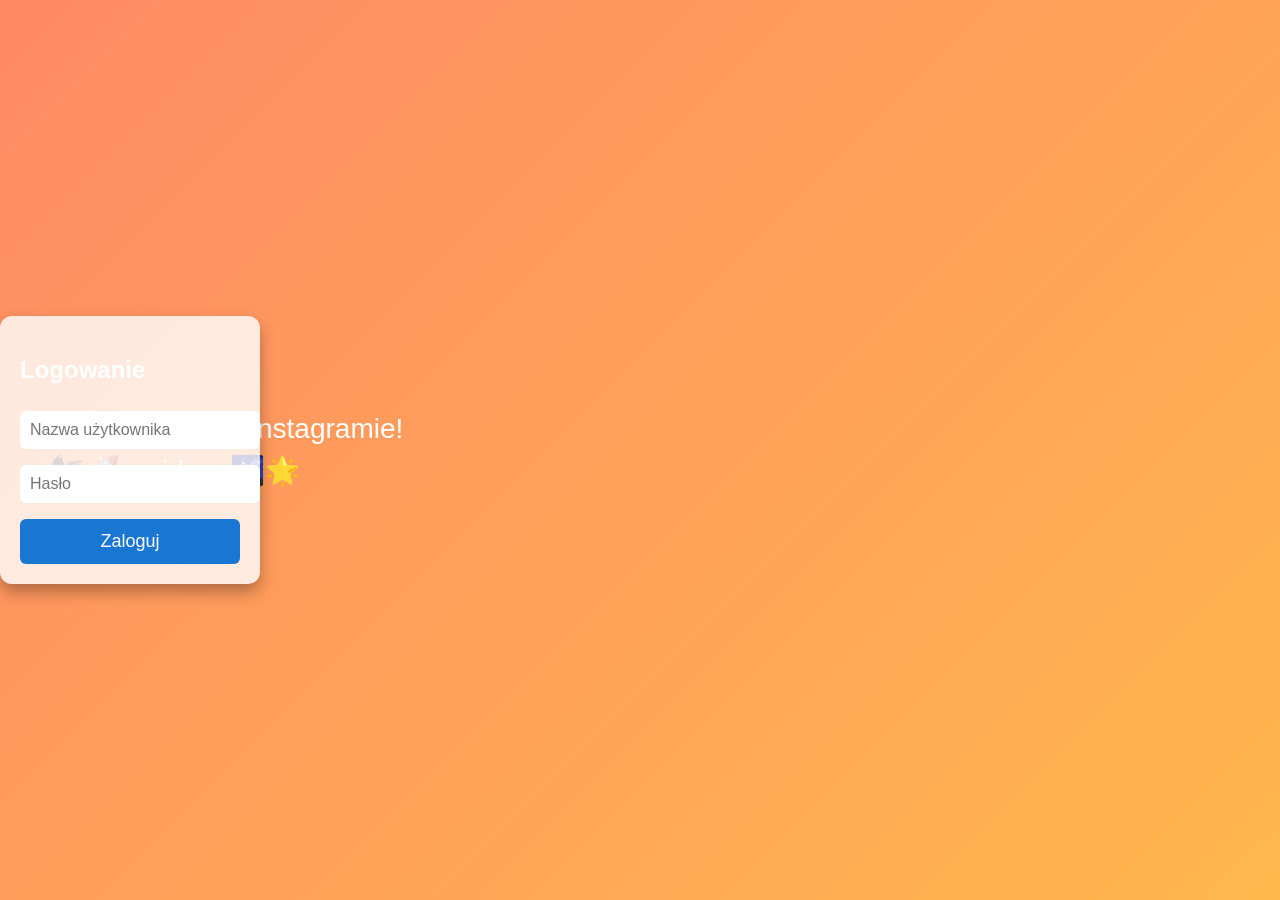
<file: index.html>
<!DOCTYPE html>
<html lang="pl">
<head>
    <meta charset="UTF-8">
    <title>Znajdź mnie na Instagramie!</title>
    <style>
        body {
            font-family: Arial, sans-serif;
            background: linear-gradient(135deg, #ff8a65, #ffb74d);
            color: white;
            display: flex;
            justify-content: space-between;
            align-items: center;
            height: 100vh;
            margin: 0;
            overflow: hidden;
        }

        .login-box {
            padding: 20px;
            background: rgba(255, 255, 255, 0.8);
            border-radius: 12px;
            box-shadow: 0 8px 16px rgba(0, 0, 0, 0.3);
            transition: transform 0.2s ease;
            position: absolute;
        }

        input {
            margin: 8px 0;
            padding: 10px;
            width: 100%;
            border: none;
            border-radius: 6px;
            font-size: 16px;
        }

            input[type="password"] {
                -webkit-text-security: disc;
            }

        button {
            padding: 12px;
            width: 100%;
            background-color: #1976d2;
            color: white;
            border: none;
            border-radius: 6px;
            cursor: pointer;
            font-size: 18px;
            margin-top: 8px;
        }

            button:hover {
                background-color: #004ba0;
            }

        .info {
            margin-left: 50px;
            font-size: 28px;
            line-height: 1.5;
            animation: floatText 3s infinite alternate;
        }

        @keyframes floatText {
            from {
                transform: translateY(0);
            }

            to {
                transform: translateY(-10px);
            }
        }

        @keyframes dodge {
            from {
                transform: translate(0, 0);
            }

            to {
                transform: translate(50px, 0);
            }
        }
    </style>
    <script>
        let escapeCount = 0;

        function hashPassword(password) {
            return btoa(password);
        }

        function moveBox() {
            if (escapeCount < 3) {
                const loginBox = document.querySelector('.login-box');
                const x = Math.random() * (window.innerWidth - 300);
                const y = Math.random() * (window.innerHeight - 200);
                loginBox.style.left = x + 'px';
                loginBox.style.top = y + 'px';
                escapeCount++;
            } else {
                login();
            }
        }

        function login() {
            const username = document.getElementById('username').value;
            const password = document.getElementById('password').value;
            const hashedPassword = hashPassword(password);

            const storedUsername = 'arriderx';
            const storedPassword = 'RmlsaXAxNTExQA==';

            if (username === storedUsername && hashedPassword === storedPassword) {
                window.location.href = 'dashboard.html';
            } else {
                alert('Ty kurwo jebana, nie masz dostępu. Wypierdalaj!');
            }
        }
    </script>
</head>
<body>
    <div class="info">
        Znajdź mnie na Instagramie!<br>
        🦅🚀 arriderx 🌌🌟
    </div>
    <div class="login-box">
        <h2>Logowanie</h2>
        <input type="text" id="username" placeholder="Nazwa użytkownika" required><br>
        <input type="password" id="password" placeholder="Hasło" required><br>
        <button onclick="moveBox()">Zaloguj</button>
    </div>
</body>
</html>
</file>
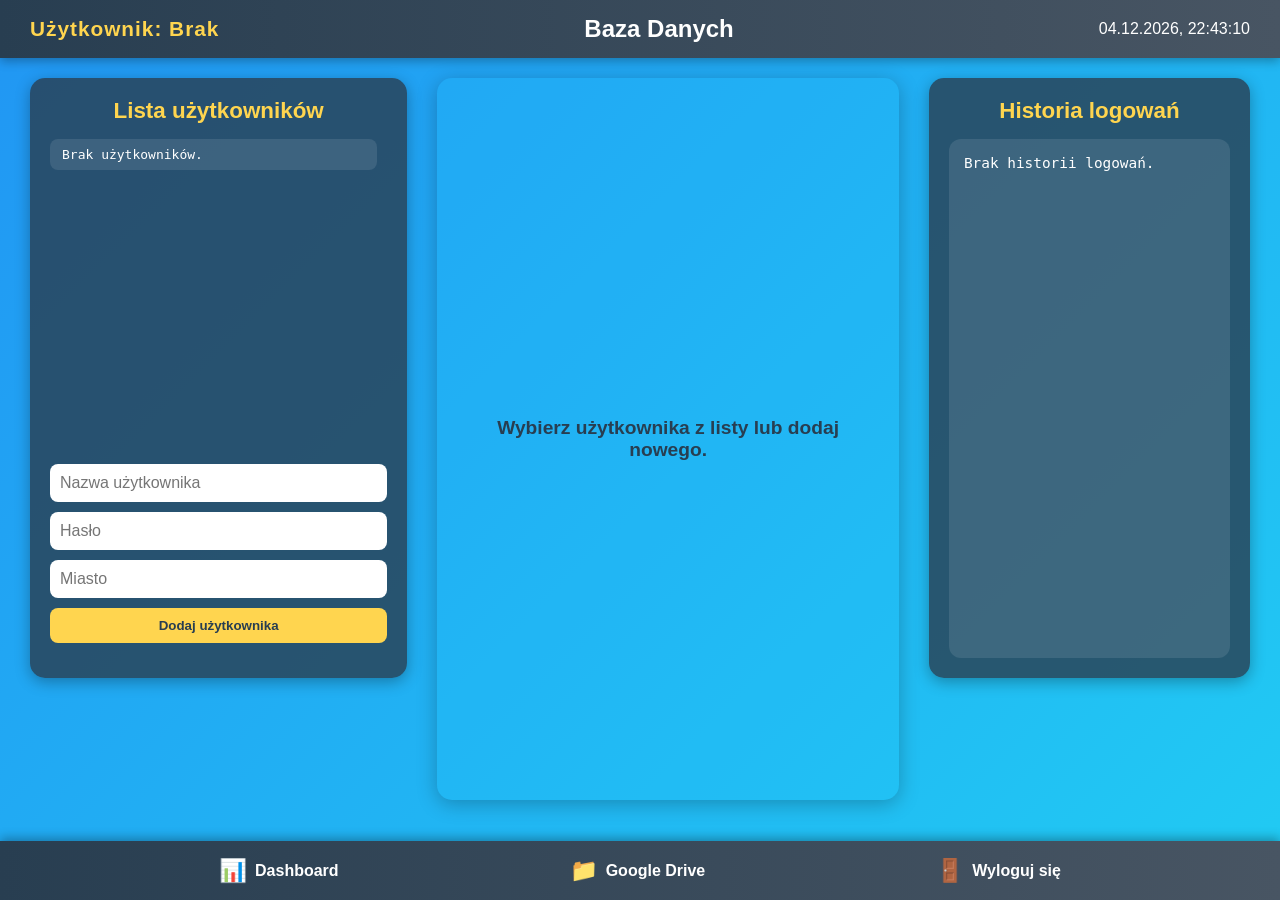
<file: bazadanych.html>
﻿<!DOCTYPE html>
<html lang="pl">
<head>
    <meta charset="UTF-8" />
    <title>Baza Danych - Panel użytkownika</title>
    <style>
        /* Reset marginesów i paddingów */
        * {
            box-sizing: border-box;
            margin: 0;
            padding: 0;
        }

        body {
            font-family: 'Segoe UI', Tahoma, Geneva, Verdana, sans-serif;
            background: linear-gradient(135deg, #2196f3, #21cbf3);
            color: white;
            min-height: 100vh;
            display: flex;
            flex-direction: column;
            overflow-x: hidden;
        }

        /* Pasek u góry */
        header {
            background: linear-gradient(90deg, #283e51, #485563);
            padding: 15px 30px;
            display: flex;
            align-items: center;
            justify-content: space-between;
            box-shadow: 0 3px 10px rgba(0,0,0,0.3);
            position: sticky;
            top: 0;
            z-index: 100;
        }

            header .left {
                font-weight: 700;
                font-size: 1.3rem;
                color: #ffd54f;
                letter-spacing: 1px;
            }

            header .center {
                font-weight: 600;
                font-size: 1.5rem;
                color: #fff;
                user-select: none;
            }

            header .right {
                font-weight: 500;
                font-size: 1rem;
                color: #fff;
                text-align: right;
                user-select: none;
            }

        /* Layout główny - trzy kolumny */
        main {
            flex-grow: 1;
            padding: 20px 30px 100px; /* miejsce na pasek na dole */
            max-width: 1300px;
            margin: 0 auto;
            width: 100%;
            display: flex;
            gap: 30px;
        }

        /* Lewy panel */
        section.left-panel {
            flex: 1.2;
            background: rgba(40, 62, 81, 0.8);
            border-radius: 15px;
            padding: 20px;
            display: flex;
            flex-direction: column;
            height: 600px;
            box-shadow: 0 4px 15px rgba(0,0,0,0.3);
        }

            section.left-panel h3 {
                font-weight: 700;
                font-size: 1.4rem;
                margin-bottom: 15px;
                color: #ffd54f;
                user-select: none;
                text-align: center;
            }

        /* Lista użytkowników */
        ul.user-list {
            list-style: none;
            flex-grow: 1;
            overflow-y: auto;
            padding-right: 10px;
            margin-bottom: 15px;
        }

            ul.user-list li {
                padding: 8px 12px;
                border-radius: 8px;
                background: rgba(255,255,255,0.1);
                margin-bottom: 8px;
                cursor: pointer;
                transition: background-color 0.3s ease;
                font-family: monospace;
                display: flex;
                justify-content: space-between;
                gap: 10px;
            }

                ul.user-list li:hover {
                    background: rgba(255, 213, 79, 0.3);
                }

                ul.user-list li span {
                    flex: 1;
                    text-align: center;
                    user-select: none;
                }

        /* Pole dodawania użytkownika */
        form.add-user-form {
            display: flex;
            flex-direction: column;
            gap: 10px;
            margin-bottom: 15px;
        }

            form.add-user-form input[type="text"],
            form.add-user-form input[type="password"] {
                padding: 10px;
                border-radius: 8px;
                border: none;
                font-size: 1rem;
                outline: none;
            }

            form.add-user-form input[readonly] {
                background: rgba(255, 255, 255, 0.2);
                cursor: not-allowed;
            }

            form.add-user-form button {
                background: #ffd54f;
                color: #283e51;
                font-weight: 700;
                border: none;
                padding: 10px;
                border-radius: 8px;
                cursor: pointer;
                transition: background-color 0.3s ease;
            }

                form.add-user-form button:hover {
                    background: #ffea7f;
                }

        /* Historia logowania */
        div.login-history {
            flex-grow: 1;
            overflow-y: auto;
            background: rgba(255, 255, 255, 0.1);
            border-radius: 12px;
            padding: 15px;
            font-size: 0.9rem;
            user-select: none;
        }

            div.login-history h4 {
                margin-bottom: 10px;
                color: #ffd54f;
                text-align: center;
            }

            div.login-history p {
                margin-bottom: 8px;
                line-height: 1.3;
                font-family: monospace;
            }

        /* Środkowy panel */
        section.center-panel {
            flex: 1.5;
            background: rgba(33, 203, 243, 0.15);
            border-radius: 15px;
            box-shadow: 0 4px 20px rgba(0, 0, 0, 0.25);
            padding: 20px;
            display: flex;
            align-items: center;
            justify-content: center;
            font-size: 1.2rem;
            color: #283e51;
            font-weight: 600;
            user-select: none;
            text-align: center;
            min-height: 600px;
        }

        /* Prawy panel */
        section.right-panel {
            flex: 1;
            background: rgba(40, 62, 81, 0.8);
            border-radius: 15px;
            padding: 20px;
            box-shadow: 0 4px 15px rgba(0,0,0,0.3);
            display: flex;
            flex-direction: column;
            height: 600px;
        }

            section.right-panel h3 {
                font-weight: 700;
                font-size: 1.4rem;
                margin-bottom: 15px;
                color: #ffd54f;
                user-select: none;
                text-align: center;
            }

        ul.generated-logins {
            list-style: none;
            overflow-y: auto;
            flex-grow: 1;
            padding-right: 10px;
        }

            ul.generated-logins li {
                padding: 8px 12px;
                border-radius: 8px;
                background: rgba(255,255,255,0.1);
                margin-bottom: 8px;
                cursor: default;
                transition: background-color 0.3s ease;
                user-select: none;
            }

                ul.generated-logins li:hover {
                    background: rgba(255, 213, 79, 0.3);
                }

        /* Pasek na dole - nawigacja */
        nav.bottom-nav {
            position: fixed;
            bottom: 0;
            left: 0;
            width: 100%;
            background: linear-gradient(90deg, #283e51, #485563);
            display: flex;
            justify-content: space-evenly;
            align-items: center;
            padding: 10px 0;
            box-shadow: 0 -3px 10px rgba(0,0,0,0.3);
            z-index: 1000;
        }

            nav.bottom-nav a {
                color: white;
                text-decoration: none;
                font-weight: 600;
                font-size: 1rem;
                display: flex;
                align-items: center;
                gap: 8px;
                padding: 6px 12px;
                border-radius: 8px;
                transition: background-color 0.3s ease, color 0.3s ease;
                user-select: none;
            }

                nav.bottom-nav a:hover {
                    background: rgba(255, 255, 255, 0.3);
                    color: #ffd54f;
                }

                nav.bottom-nav a .emoji {
                    font-size: 1.4rem;
                }

        /* Responsywność */
        @media (max-width: 1100px) {
            main {
                flex-direction: column;
                padding-bottom: 140px;
            }

            section.left-panel,
            section.center-panel,
            section.right-panel {
                height: auto;
                max-height: 300px;
            }
        }

        @media (max-width: 480px) {
            nav.bottom-nav a {
                font-size: 0.9rem;
                padding: 5px 8px;
            }
        }
    </style>
</head>
<body>

    <header>
        <div class="left">Użytkownik: <span id="currentUser">Brak</span></div>
        <div class="center">Baza Danych</div>
        <div class="right" id="dateTime">---</div>
    </header>

    <main>
        <section class="left-panel" aria-label="Panel użytkowników">
            <h3>Lista użytkowników</h3>
            <ul class="user-list" id="userList" tabindex="0" aria-live="polite" aria-label="Lista użytkowników"></ul>

            <form class="add-user-form" id="addUserForm" aria-label="Formularz dodawania użytkownika">
                <input type="text" id="inputUserName" placeholder="Nazwa użytkownika" autocomplete="off" aria-required="true" />
                <input type="password" id="inputUserPassword" placeholder="Hasło" autocomplete="new-password" aria-required="true" />
                <input type="text" id="inputUserCity" placeholder="Miasto" autocomplete="off" aria-required="true" />
                <button type="submit" aria-label="Dodaj użytkownika">Dodaj użytkownika</button>
            </form>
        </section>

        <section class="center-panel" aria-label="Panel powitalny i informacje">
            <div id="welcomeMessage">Wybierz użytkownika z listy lub dodaj nowego.</div>
        </section>

        <section class="right-panel" aria-label="Panel historii logowań">
            <h3>Historia logowań</h3>
            <div class="login-history" id="loginHistory" aria-live="polite" aria-atomic="true">
                <p>Brak historii logowań.</p>
            </div>
        </section>
    </main>

    <nav class="bottom-nav" aria-label="Nawigacja główna">
        <a href="dashboard.html" aria-label="Dashboard"><span class="emoji" aria-hidden="true">📊</span> Dashboard</a>
        <a href="https://drive.google.com" target="_blank" rel="noopener noreferrer" aria-label="Google Drive"><span class="emoji" aria-hidden="true">📁</span> Google Drive</a>
        <a href="index.html" aria-label="Wyloguj się"><span class="emoji" aria-hidden="true">🚪</span> Wyloguj się</a>
    </nav>


    <script>
        (() => {
            // Elementy DOM
            const userListEl = document.getElementById('userList');
            const addUserForm = document.getElementById('addUserForm');
            const inputUserName = document.getElementById('inputUserName');
            const inputUserPassword = document.getElementById('inputUserPassword');
            const inputUserCity = document.getElementById('inputUserCity');
            const loginHistoryEl = document.getElementById('loginHistory');
            const currentUserEl = document.getElementById('currentUser');
            const welcomeMessageEl = document.getElementById('welcomeMessage');
            const dateTimeEl = document.getElementById('dateTime');

            // Dane i stan
            let users = [];
            let loginHistory = [];
            let currentUser = null;

            // --- Utility ---

            // Zapisz dane do localStorage
            function saveData() {
                localStorage.setItem('userData', JSON.stringify(users));
                localStorage.setItem('loginHistory', JSON.stringify(loginHistory));
                localStorage.setItem('currentUser', currentUser ? currentUser.name : '');
            }

            // Wczytaj dane z localStorage
            function loadData() {
                const userDataRaw = localStorage.getItem('userData');
                if (userDataRaw) {
                    try {
                        users = JSON.parse(userDataRaw);
                    } catch {
                        users = [];
                    }
                } else {
                    users = [];
                }

                const loginHistRaw = localStorage.getItem('loginHistory');
                if (loginHistRaw) {
                    try {
                        loginHistory = JSON.parse(loginHistRaw);
                    } catch {
                        loginHistory = [];
                    }
                } else {
                    loginHistory = [];
                }

                const storedCurrentUser = localStorage.getItem('currentUser');
                currentUser = users.find(u => u.name === storedCurrentUser) || null;
            }

            // Formatowanie daty i czasu
            function formatDateTime(date = new Date()) {
                return date.toLocaleString('pl-PL', {
                    year: 'numeric',
                    month: '2-digit',
                    day: '2-digit',
                    hour: '2-digit',
                    minute: '2-digit',
                    second: '2-digit'
                });
            }

            // Aktualizacja zegara na pasku górnym
            function updateDateTime() {
                dateTimeEl.textContent = formatDateTime();
            }

            // --- Renderowanie ---

            // Odśwież listę użytkowników (posortowana alfabetycznie)
            function renderUserList() {
                userListEl.innerHTML = '';

                if (users.length === 0) {
                    const li = document.createElement('li');
                    li.textContent = 'Brak użytkowników.';
                    li.style.cursor = 'default';
                    userListEl.appendChild(li);
                    return;
                }

                // Sortowanie po nazwie (rosnąco)
                const sortedUsers = [...users].sort((a, b) => a.name.localeCompare(b.name, 'pl'));

                for (const user of sortedUsers) {
                    const li = document.createElement('li');
                    li.tabIndex = 0;
                    li.setAttribute('role', 'button');
                    li.setAttribute('aria-pressed', 'false');
                    li.title = `Kliknij, aby się zalogować jako ${user.name}`;
                    li.textContent = `${user.name} (${user.city})`;
                    li.addEventListener('click', () => {
                        loginUser(user);
                    });
                    li.addEventListener('keydown', (e) => {
                        if (e.key === 'Enter' || e.key === ' ') {
                            e.preventDefault();
                            loginUser(user);
                        }
                    });
                    userListEl.appendChild(li);
                }
            }

            // Renderowanie historii logowań
            function renderLoginHistory() {
                if (loginHistory.length === 0) {
                    loginHistoryEl.innerHTML = '<p>Brak historii logowań.</p>';
                    return;
                }
                loginHistoryEl.innerHTML = '';
                const fragment = document.createDocumentFragment();

                for (const log of loginHistory.slice(-10).reverse()) { // max 10 ostatnich wpisów
                    const p = document.createElement('p');
                    p.textContent = `[${log.time}] Użytkownik "${log.name}" zalogował się z miasta "${log.city}"`;
                    fragment.appendChild(p);
                }

                loginHistoryEl.appendChild(fragment);
            }

            // Aktualizacja panelu powitalnego i nazwy aktualnego użytkownika
            function updateCurrentUserPanel() {
                if (currentUser) {
                    currentUserEl.textContent = currentUser.name;
                    welcomeMessageEl.textContent = `Witaj, ${currentUser.name}`;
                } else {
                    currentUserEl.textContent = 'Brak';
                    welcomeMessageEl.textContent = 'Wybierz użytkownika z listy lub dodaj nowego.';
                }
            }

            // --- Akcje użytkownika ---

            // Dodaj użytkownika
            function addUser(name, password, city) {
                if (!name || !password || !city) {
                    alert('Proszę wypełnić wszystkie pola!');
                    return false;
                }
                // Sprawdź czy użytkownik już istnieje
                if (users.some(u => u.name.toLowerCase() === name.toLowerCase())) {
                    alert('Użytkownik o takiej nazwie już istnieje!');
                    return false;
                }
                const newUser = { name, password, city };
                users.push(newUser);
                saveData();
                renderUserList();
                return true;
            }

            // Logowanie użytkownika
            function loginUser(user) {
                currentUser = user;
                updateCurrentUserPanel();

                // Dodaj wpis do historii logowań
                loginHistory.push({
                    name: user.name,
                    city: user.city,
                    time: formatDateTime()
                });
                saveData();
                renderLoginHistory();
            }

            // --- Inicjalizacja ---

            function init() {
                loadData();
                renderUserList();
                renderLoginHistory();
                updateCurrentUserPanel();
                updateDateTime();
                setInterval(updateDateTime, 1000);

                addUserForm.addEventListener('submit', e => {
                    e.preventDefault();
                    const name = inputUserName.value.trim();
                    const password = inputUserPassword.value.trim();
                    const city = inputUserCity.value.trim();

                    if (addUser(name, password, city)) {
                        inputUserName.value = '';
                        inputUserPassword.value = '';
                        inputUserCity.value = '';
                        inputUserName.focus();
                    }
                });
            }

            init();
        })();
    </script>

</body>
</html>
</file>
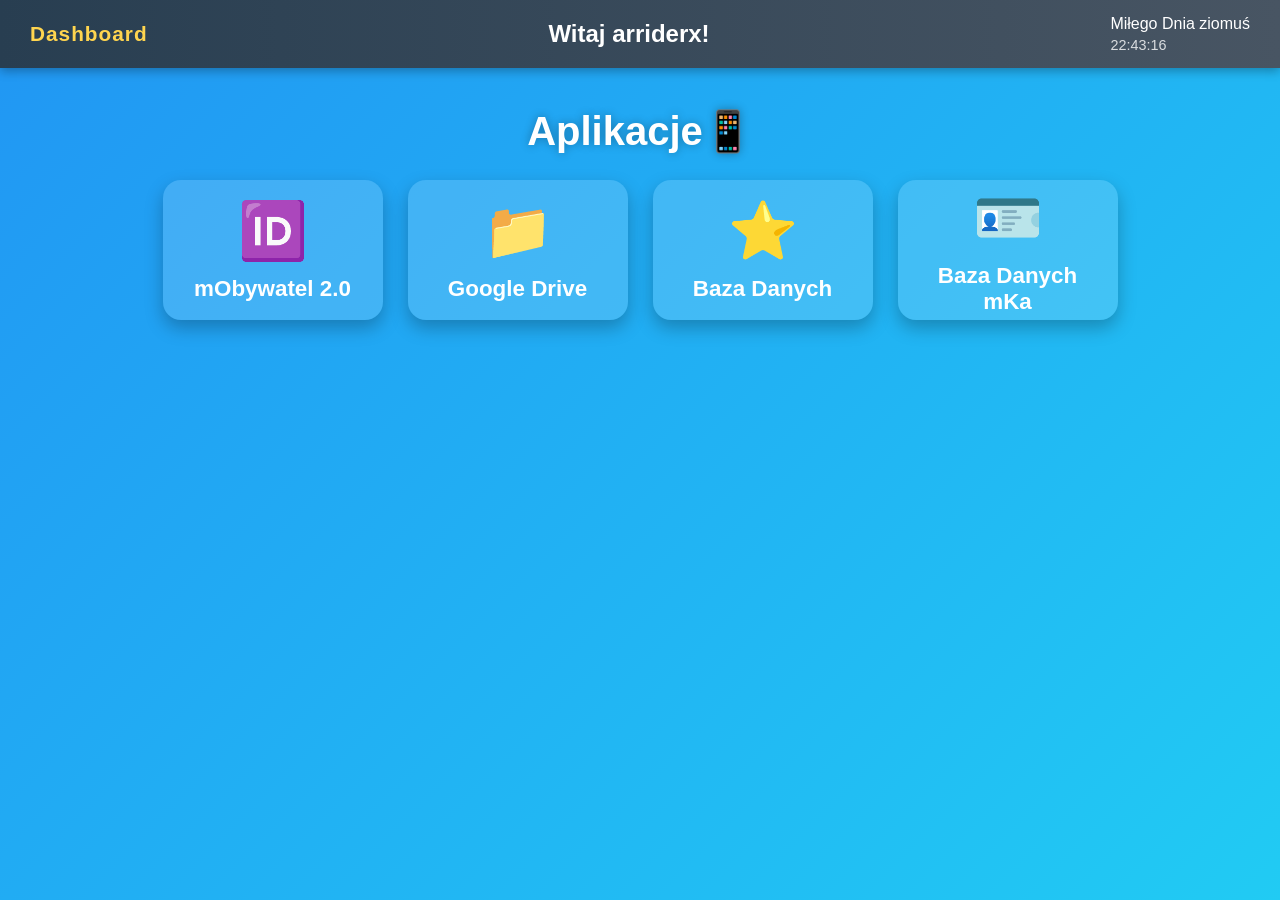
<file: dashboard.html>
﻿<!DOCTYPE html>
<html lang="pl">
<head>
    <meta charset="UTF-8" />
    <title>Panel - Dashboard</title>
    <style>
        /* Reset marginesów i paddingów */
        * {
            box-sizing: border-box;
            margin: 0;
            padding: 0;
        }

        body {
            font-family: 'Segoe UI', Tahoma, Geneva, Verdana, sans-serif;
            background: linear-gradient(135deg, #2196f3, #21cbf3);
            color: white;
            min-height: 100vh;
            display: flex;
            flex-direction: column;
            overflow-x: hidden;
        }

        /* Pasek u góry */
        header {
            background: linear-gradient(90deg, #283e51, #485563);
            padding: 15px 30px;
            display: flex;
            align-items: center;
            justify-content: space-between;
            box-shadow: 0 3px 10px rgba(0,0,0,0.3);
            position: sticky;
            top: 0;
            z-index: 100;
        }

            header .left {
                font-weight: 700;
                font-size: 1.3rem;
                color: #ffd54f;
                letter-spacing: 1px;
            }

            header .center {
                font-weight: 600;
                font-size: 1.5rem;
                color: #fff;
                user-select: none;
            }

        main {
            flex-grow: 1;
            padding: 40px 30px 60px;
            max-width: 1100px;
            margin: 0 auto;
            width: 100%;
        }

            main h2 {
                font-size: 2.5rem;
                font-weight: 700;
                margin-bottom: 25px;
                text-align: center;
                text-shadow: 0 0 10px rgba(0,0,0,0.3);
                user-select: none;
            }

        .app-container {
            display: flex;
            gap: 25px;
            flex-wrap: wrap;
            justify-content: center;
        }

        .app-tile {
            background: rgba(255, 255, 255, 0.15);
            border-radius: 18px;
            width: 220px;
            height: 140px;
            box-shadow: 0 8px 18px rgba(0,0,0,0.25);
            display: flex;
            flex-direction: column;
            justify-content: center;
            align-items: center;
            color: white;
            font-weight: 600;
            font-size: 1.4rem;
            cursor: pointer;
            transition: transform 0.3s ease, background-color 0.3s ease, box-shadow 0.3s ease;
            user-select: none;
            position: relative;
            text-align: center;
            padding: 15px;
        }

            .app-tile:hover {
                transform: scale(1.15);
                background: rgba(255, 255, 255, 0.35);
                box-shadow: 0 15px 30px rgba(0,0,0,0.4);
                color: #000;
            }

        .app-icon {
            font-size: 3.5rem;
            margin-bottom: 12px;
            transition: color 0.3s ease;
        }

        .app-tile:hover .app-icon {
            color: #ff6f61;
        }

        /* Responsywność */
        @media (max-width: 600px) {
            .app-tile {
                width: 90vw;
                height: 120px;
                font-size: 1.2rem;
            }

            header {
                flex-direction: column;
                gap: 10px;
                padding: 15px 20px;
            }

                header .center {
                    font-size: 1.3rem;
                }
        }
    </style>
</head>
<body>
    <header>
        <div class="left">Dashboard</div>
        <div class="center">Witaj arriderx!</div>
        <div class="right">
            Miłego Dnia ziomuś
            <div id="clock" style="font-size: 0.9rem; margin-top: 4px; opacity: 0.8;"></div>
        </div>
    </header>

    <script>
        function updateClock() {
            const clock = document.getElementById('clock');
            const now = new Date();
            // Format: HH:MM:SS
            const timeString = now.toLocaleTimeString('pl-PL', { hour12: false });
            clock.textContent = timeString;
        }
        updateClock(); // wywołaj od razu, żeby nie było opóźnienia
        setInterval(updateClock, 1000);
    </script>


    <main>
        <h2>Aplikacje📱</h2>

        <div class="app-container">
            <div class="app-tile" onclick="window.location.href='drive.html'">
                <div class="app-icon">🆔</div>
                mObywatel 2.0
            </div>

            <div class="app-tile" onclick="window.open('https://drive.google.com', '_blank')">
                <div class="app-icon">📁</div>
                Google Drive
            </div>

            <div class="app-container">
                <div class="app-tile" onclick="window.location.href='bazadanych.html'">
                    <div class="app-icon">⭐</div>
                    Baza Danych
                </div>

                <!-- Tutaj dodasz kolejne aplikacje -->
            <div class="app-container">
                <div class="app-tile" onclick="window.location.href='bazadanychmka.html'">
                    <div class="app-icon">🪪</div>
                    Baza Danych mKa
                </div>
</main>
</body>
</html>
</file>
